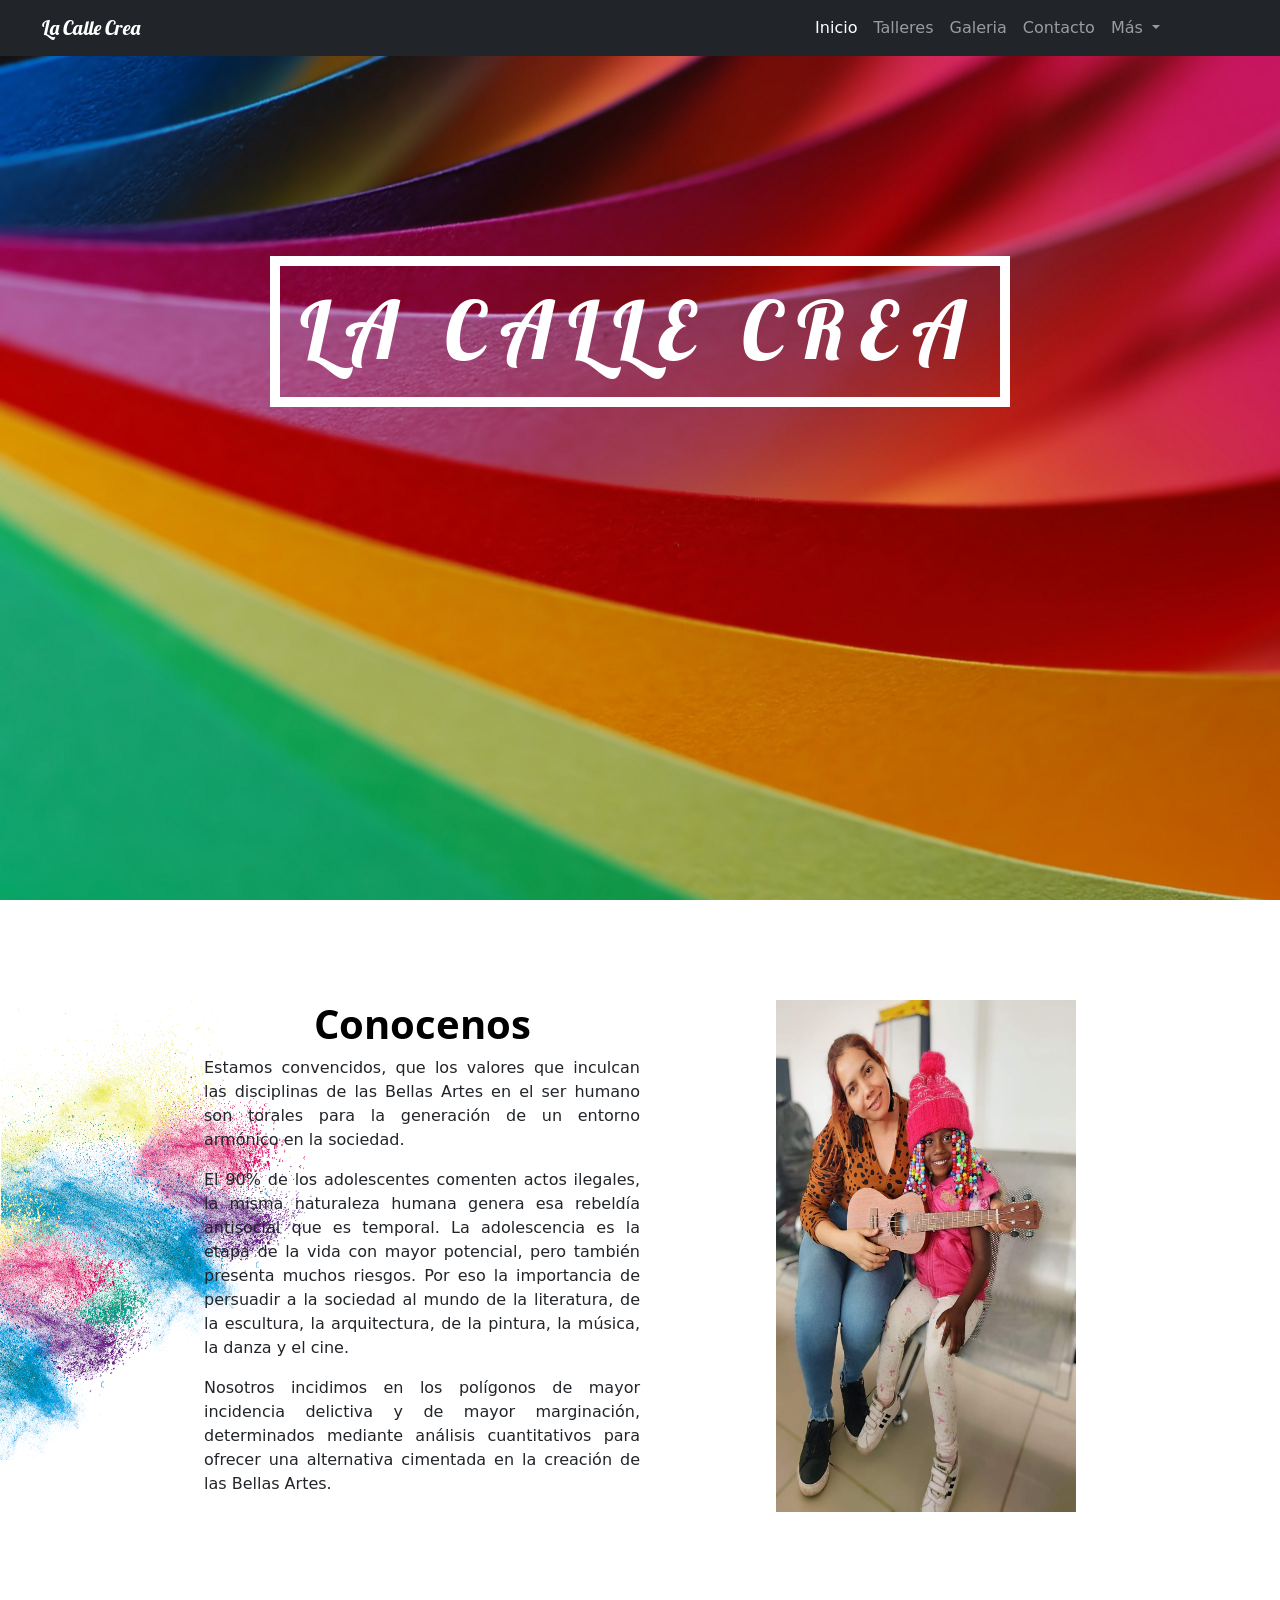
<file: index.html>
<!DOCTYPE html>
<html lang="en">

<head>
    <meta charset="UTF-8">
    <meta http-equiv="X-UA-Compatible" content="IE=edge">
    <meta name="viewport" content="width=device-width, initial-scale=1.0">
    <link href="https://cdn.jsdelivr.net/npm/bootstrap@5.1.3/dist/css/bootstrap.min.css" rel="stylesheet"
        integrity="sha384-1BmE4kWBq78iYhFldvKuhfTAU6auU8tT94WrHftjDbrCEXSU1oBoqyl2QvZ6jIW3" crossorigin="anonymous">
    <link rel="stylesheet" href="styles/styles.css">
    <title>Arte</title>
</head>

<body>
    <header class="fondo_caja">
        <nav class="navbar navbar-expand-lg navbar-dark bg-dark">
            <div class="container-fluid">
                <a class="navbar-brand fuente-2" href="#">La Calle Crea</a>
                <button class="navbar-toggler" type="button" data-bs-toggle="collapse"
                    data-bs-target="#navbarNavDropdown" aria-controls="navbarNavDropdown" aria-expanded="false"
                    aria-label="Toggle navigation">
                    <span class="navbar-toggler-icon"></span>
                </button>
                <div class="collapse navbar-collapse flex-row-reverse" id="navbarNavDropdown">
                    <ul class="navbar-nav">
                        <li class="nav-item">
                            <a class="nav-link active" aria-current="page" href="#">Inicio</a>
                        </li>
                        <li class="nav-item">
                            <a class="nav-link" href="#">Talleres</a>
                        </li>
                        <li class="nav-item">
                            <a class="nav-link" href="#">Galeria</a>
                        </li>
                        <li class="nav-item">
                            <a class="nav-link" href="#">Contacto</a>
                        </li>
                        <li class="nav-item dropdown">
                            <a class="nav-link dropdown-toggle" href="#" id="navbarDropdownMenuLink" role="button"
                                data-bs-toggle="dropdown" aria-expanded="false">
                                Más
                            </a>
                            <ul class="dropdown-menu" aria-labelledby="navbarDropdownMenuLink">
                                <li><a class="dropdown-item" href="#">Grabaciones</a></li>
                                <li><a class="dropdown-item" href="#">Obras de teatro</a></li>
                            </ul>
                        </li>
                    </ul>
                </div>
            </div>
        </nav>
        <div class="contenedor-header">
            <h1 class="titulo">LA CALLE CREA</h1>
        </div>
    </header>
    <main>
        <section>
            <article class="container">
                <div class="caja ctexto">
                    <h2 class="titulo-texto">Conocenos</h2>
                    <p>Estamos convencidos, que los valores que inculcan las disciplinas de las Bellas
                        Artes en el ser humano son torales para la generación de un entorno armónico en la sociedad.</p>
                    <p>
                        El 90% de los adolescentes comenten actos ilegales, la misma naturaleza humana genera esa
                        rebeldía
                        antisocial que es temporal. La adolescencia es la etapa de la vida con mayor potencial, pero
                        también
                        presenta muchos riesgos. Por eso la importancia de persuadir a la sociedad al mundo de la
                        literatura,
                        de la escultura, la arquitectura, de la pintura, la música, la danza y el cine.
                    </p>
                    <p>Nosotros incidimos en los polígonos de mayor incidencia delictiva y de mayor
                        marginación, determinados mediante análisis cuantitativos para ofrecer una alternativa cimentada
                        en
                        la creación de las Bellas Artes.</p>
                </div>
                <div class="caja cimagen">
                    <img src="images/conocenos.jpeg" alt="">
                </div>
            </article>
        </section>

    </main>

    <!-- JavaScript Bundle with Popper -->
    <script src="https://cdn.jsdelivr.net/npm/bootstrap@5.1.3/dist/js/bootstrap.bundle.min.js"
        integrity="sha384-ka7Sk0Gln4gmtz2MlQnikT1wXgYsOg+OMhuP+IlRH9sENBO0LRn5q+8nbTov4+1p"
        crossorigin="anonymous"></script>
</body>

</html>
</file>
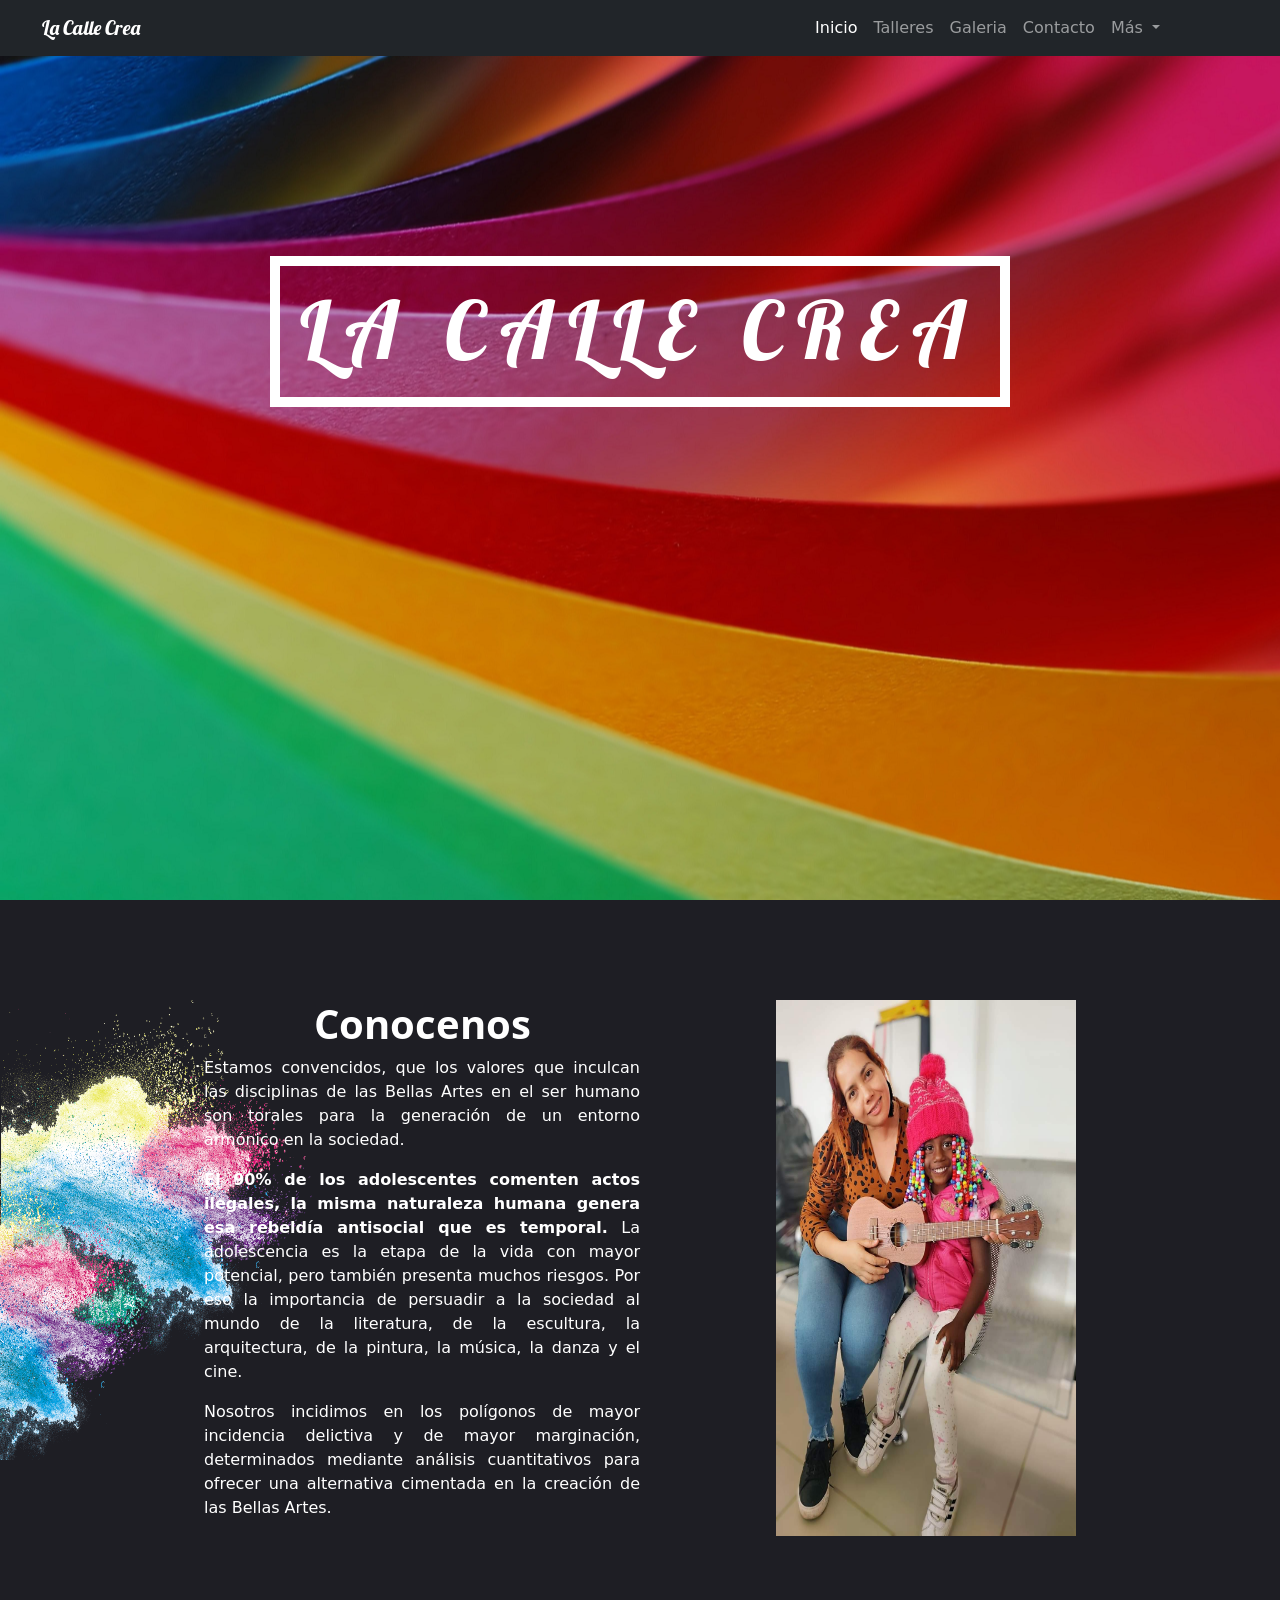
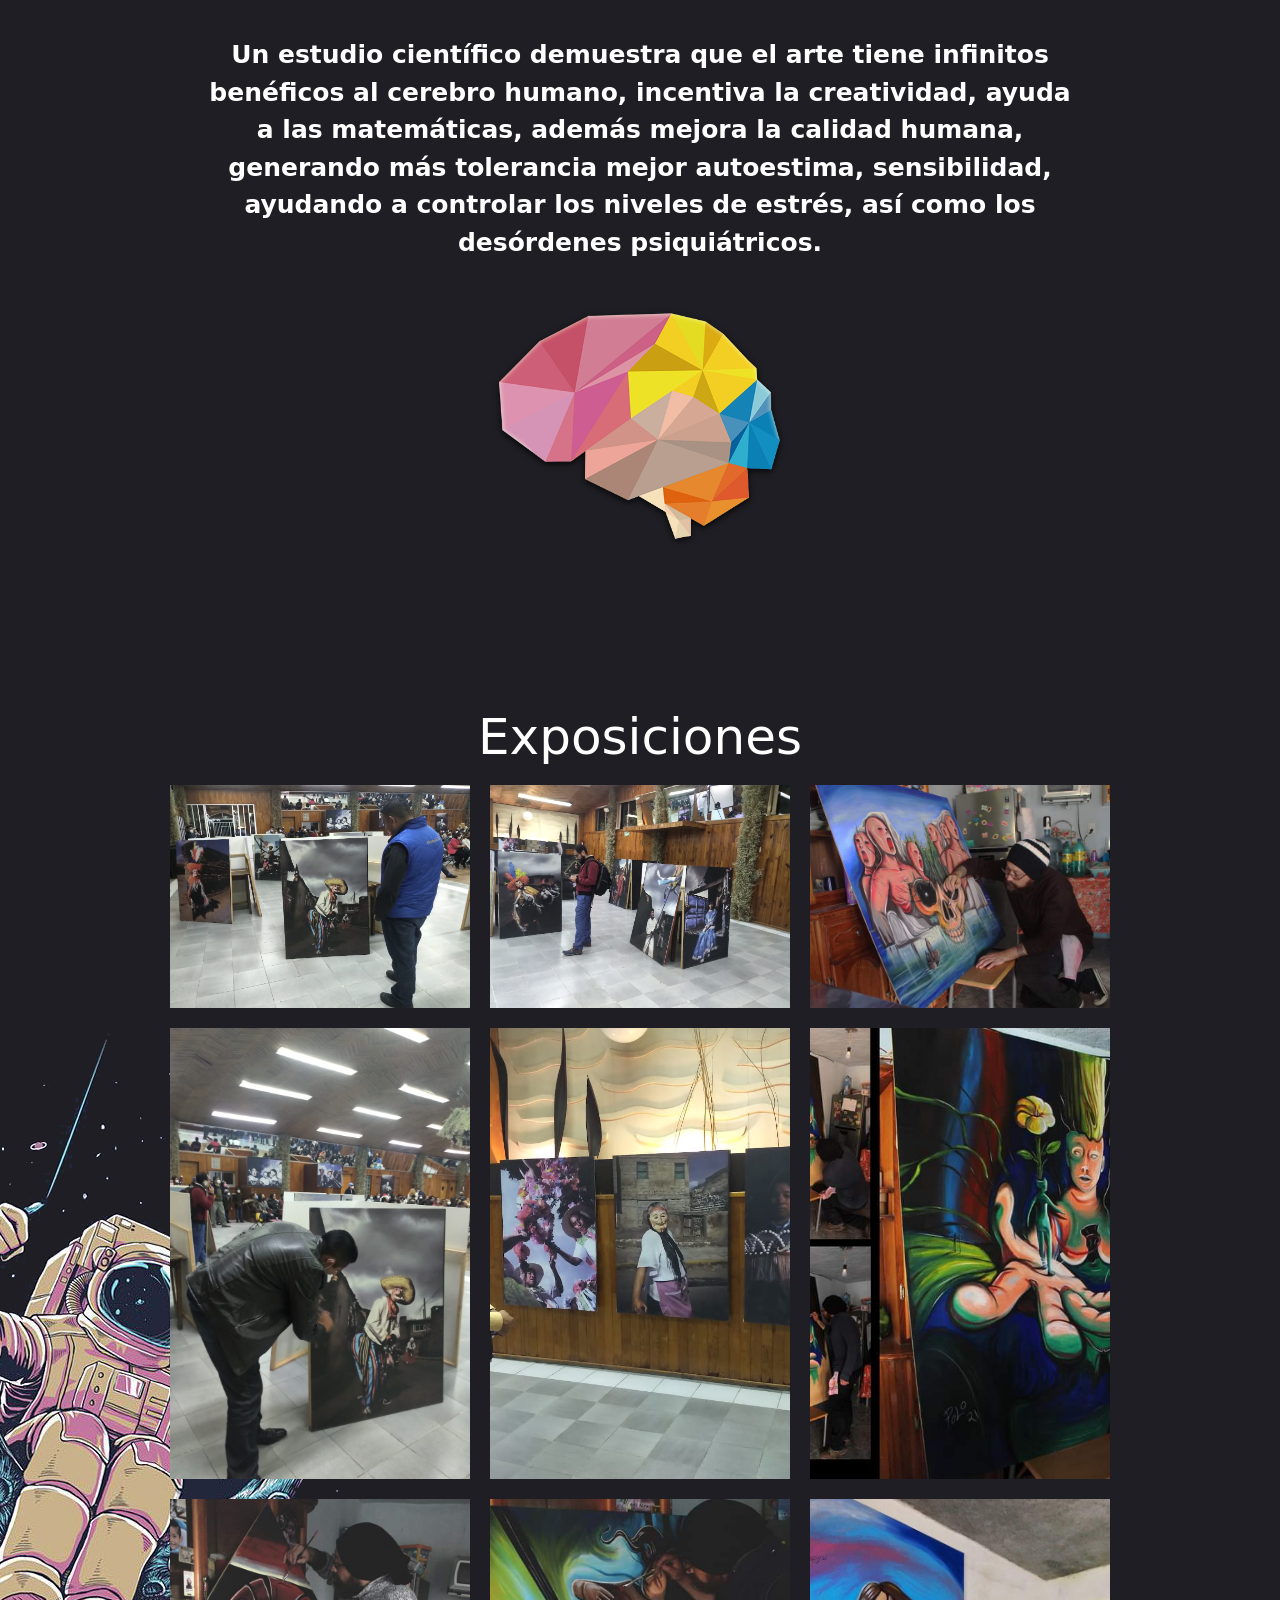
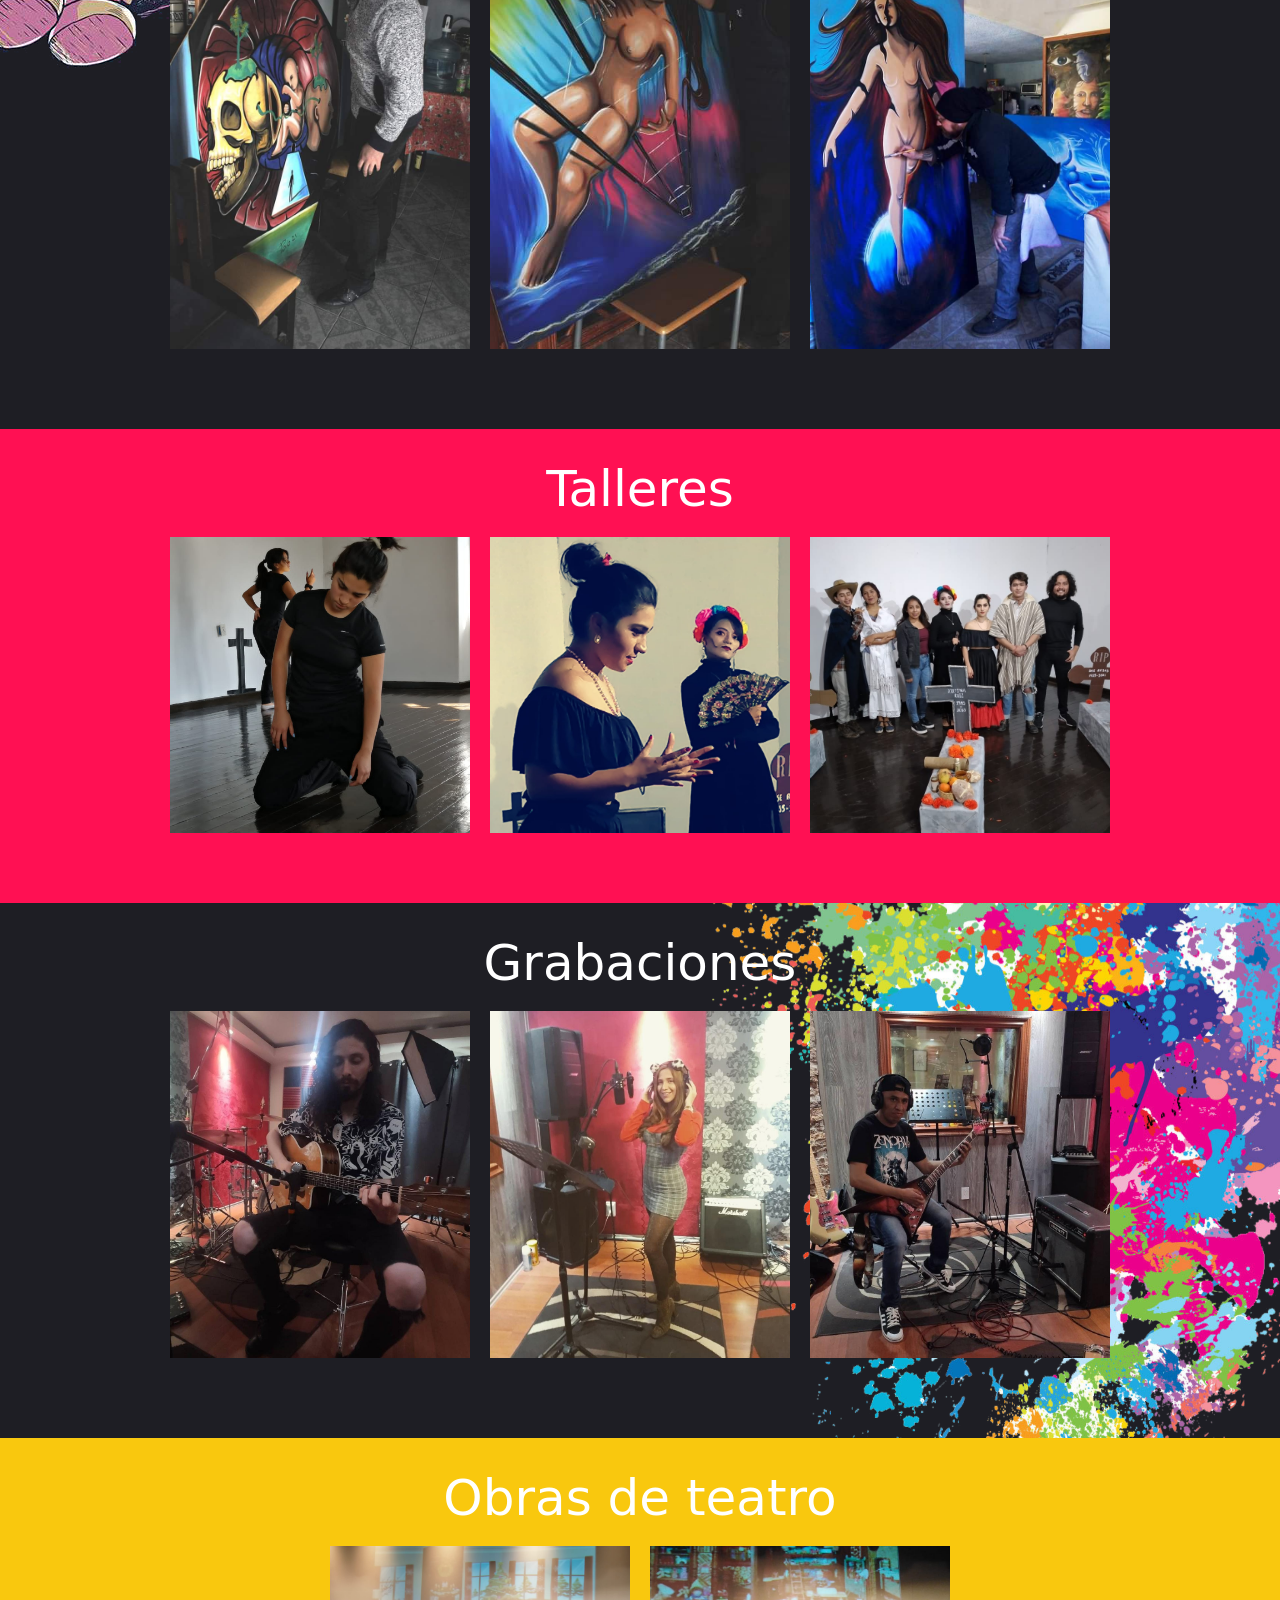
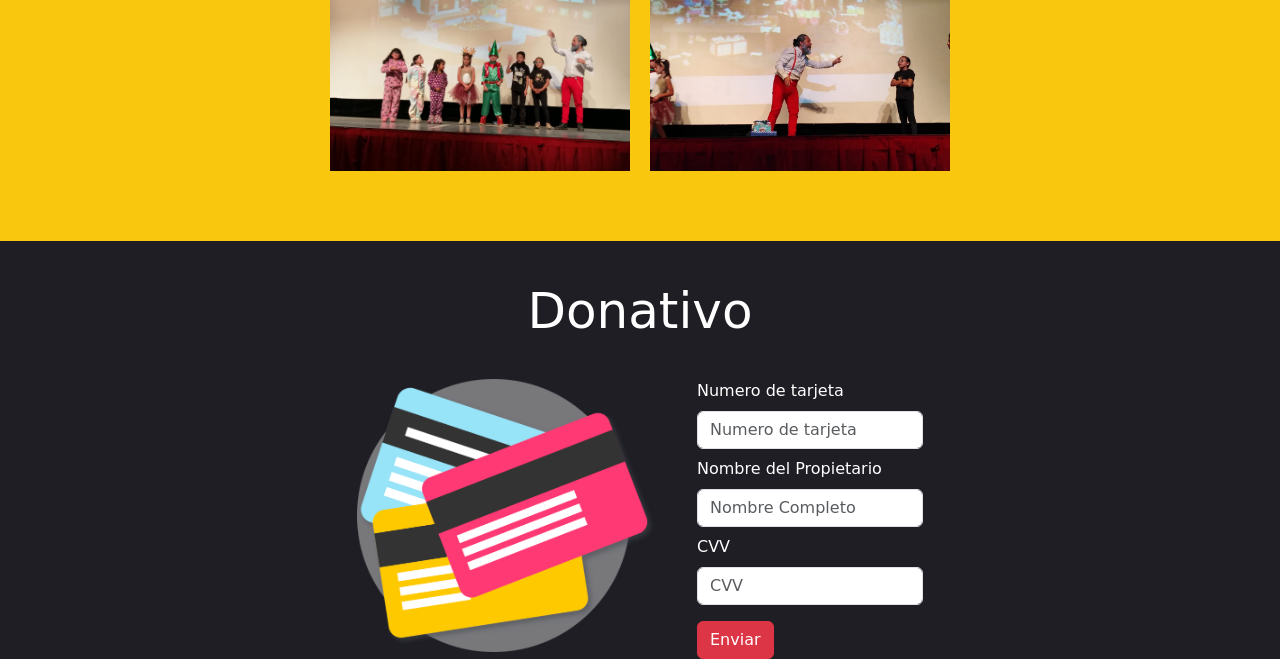
<file: Docs/index.html>
<!DOCTYPE html>
<html lang="en">

<head>
    <meta charset="UTF-8">
    <meta http-equiv="X-UA-Compatible" content="IE=edge">
    <meta name="viewport" content="width=device-width, initial-scale=1.0">
    <link href="https://cdn.jsdelivr.net/npm/bootstrap@5.1.3/dist/css/bootstrap.min.css" rel="stylesheet"
        integrity="sha384-1BmE4kWBq78iYhFldvKuhfTAU6auU8tT94WrHftjDbrCEXSU1oBoqyl2QvZ6jIW3" crossorigin="anonymous">
    <link rel="stylesheet" href="styles/styles.css">
    <title>Arte Méxicano</title>
</head>

<body>
    <header class="fondo_caja">
        <nav class="navbar navbar-expand-lg navbar-dark bg-dark">
            <div class="container-fluid">
                <a class="navbar-brand fuente-2" href="#">La Calle Crea</a>
                <button class="navbar-toggler" type="button" data-bs-toggle="collapse"
                    data-bs-target="#navbarNavDropdown" aria-controls="navbarNavDropdown" aria-expanded="false"
                    aria-label="Toggle navigation">
                    <span class="navbar-toggler-icon"></span>
                </button>
                <div class="collapse navbar-collapse flex-row-reverse" id="navbarNavDropdown">
                    <ul class="navbar-nav">
                        <li class="nav-item">
                            <a class="nav-link active" aria-current="page" href="#">Inicio</a>
                        </li>
                        <li class="nav-item">
                            <a class="nav-link" href="#">Talleres</a>
                        </li>
                        <li class="nav-item">
                            <a class="nav-link" href="#">Galeria</a>
                        </li>
                        <li class="nav-item">
                            <a class="nav-link" href="#">Contacto</a>
                        </li>
                        <li class="nav-item dropdown">
                            <a class="nav-link dropdown-toggle" href="#" id="navbarDropdownMenuLink" role="button"
                                data-bs-toggle="dropdown" aria-expanded="false">
                                Más
                            </a>
                            <ul class="dropdown-menu" aria-labelledby="navbarDropdownMenuLink">
                                <li><a class="dropdown-item" href="#">Grabaciones</a></li>
                                <li><a class="dropdown-item" href="#">Obras de teatro</a></li>
                            </ul>
                        </li>
                    </ul>
                </div>
            </div>
        </nav>
        <div class="contenedor-header">
            <h1 class="titulo">LA CALLE CREA</h1>
        </div>
    </header>
    <main>
        <section class="conocenos">
            <article class="container">
                <div class="caja ctexto">
                    <h2 class="titulo-texto">Conocenos</h2>
                    <p>Estamos convencidos, que los valores que inculcan las disciplinas de las Bellas
                        Artes en el ser humano son torales para la generación de un entorno armónico en la sociedad.</p>
                    <p>
                        <strong>El 90% de los adolescentes comenten actos ilegales, la misma naturaleza humana genera
                            esa
                            rebeldía
                            antisocial que es temporal.</strong> La adolescencia es la etapa de la vida con mayor
                        potencial, pero
                        también
                        presenta muchos riesgos. Por eso la importancia de persuadir a la sociedad al mundo de la
                        literatura,
                        de la escultura, la arquitectura, de la pintura, la música, la danza y el cine.
                    </p>
                    <p>Nosotros incidimos en los polígonos de mayor incidencia delictiva y de mayor
                        marginación, determinados mediante análisis cuantitativos para ofrecer una alternativa cimentada
                        en
                        la creación de las Bellas Artes.</p>
                </div>
                <div class="caja cimagen">
                    <img src="images/conocenos.jpeg" alt="">
                </div>
            </article>
            <article class="container flex-sm-column">
                <p class="text-center brain">
                    <strong>Un estudio científico demuestra que el arte tiene infinitos benéficos al cerebro humano, incentiva
                    la
                    creatividad, ayuda a las matemáticas, además mejora la calidad humana, generando más tolerancia
                    mejor autoestima, sensibilidad, ayudando a controlar los niveles de estrés, así como los desórdenes
                    psiquiátricos.</strong>
                </p>
                <div class="cimagen">
                    <img src="./images/brain-art.png" alt="">
                </div>

            </article>
        </section>
        <section class="fotos">
            <article class="container">
                <h2>Exposiciones</h2>
                <div class="galeria">
                    <div class="caja">
                        <img src="./images/E1.jpeg" alt="">
                    </div>
                    <div class="caja">
                        <img src="./images/E2.jpeg" alt="">
                    </div>
                    <div class="caja">
                        <img src="./images/E9.jpeg" alt="">
                    </div>
                    <div class="caja">
                        <img src="./images/E3.jpeg" alt="">
                    </div>
                    <div class="caja">
                        <img src="./images/E4.jpeg" alt="">
                    </div>
                    <div class="caja">
                        <img src="./images/E5.jpeg" alt="">
                    </div>
                    <div class="caja">
                        <img src="./images/E6.jpeg" alt="">
                    </div>
                    <div class="caja">
                        <img src="./images/E7.jpeg" alt="">
                    </div>
                    <div class="caja">
                        <img src="./images/E8.jpeg" alt="">
                    </div>
                </div>
            </article>
        </section>
        <section class="fotos seccion">
            <article class="container">
                <h2>Talleres</h2>
                <div class="galeria">
                    <div class="caja">
                        <img src="./images/T1.jpeg" alt="">
                    </div>
                    <div class="caja">
                        <img src="./images/T4.jpeg" alt="">
                    </div>
                    <div class="caja">
                        <img src="./images/T5.jpeg" alt="">
                    </div>               
                </div>
            </article>
        </section>
        <section class="fotos grabaciones seccion-o">
            <article class="container">
                <h2>Grabaciones</h2>
                <div class="galeria">
                    <div class="caja">
                        <img src="./images/G1.jpeg" alt="">
                    </div>
                    <div class="caja">
                        <img src="./images/G2.jpeg" alt="">
                    </div>
                    <div class="caja">
                        <img src="./images/G3.jpeg" alt="">
                    </div>        
                </div>
            </article>
        </section>
        <section class="fotos seccion other-seccion">
            <article class="container">
                <h2>Obras de teatro</h2>
                <div class="galeria">
                    <div class="caja">
                        <img src="./images/O1.jpeg" alt="">
                    </div>
                    <div class="caja">
                        <img src="./images/O2.jpeg" alt="">
                    </div>     
                </div>
            </article>
        </section>
        <section class="donativos">
            
            <article class="container">
                <h2>Donativo</h2>
                <div class="donativo">
                    <div class="tarjeta">
                        <img src="./images/cards.png" alt="">
                    </div>
                    <div>
                        <form action="">
                            <label class= "mt-2 mb-2"for="tarjeta">Numero de tarjeta</label>
                            <input id="tajeta" type="text" class="form-control" placeholder="Numero de tarjeta">
                            <label class= "mt-2 mb-2"for="PRO">Nombre del Propietario</label>
                            <input id="PRO" type="text" class="form-control"placeholder="Nombre Completo">
                            <label class= "mt-2 mb-2"for="CVV">CVV</label>
                            <input id="CVV" type="text" class="form-control" placeholder="CVV">
                            <input type="button" class=" mt-3 btn btn-danger" value="Enviar">
                        </form>
                    </div>
                </div>
                
                
                
            </article>
        </section>
    </main>

    <!-- JavaScript Bundle with Popper -->
    <script src="https://cdn.jsdelivr.net/npm/bootstrap@5.1.3/dist/js/bootstrap.bundle.min.js"
        integrity="sha384-ka7Sk0Gln4gmtz2MlQnikT1wXgYsOg+OMhuP+IlRH9sENBO0LRn5q+8nbTov4+1p"
        crossorigin="anonymous"></script>
</body>

</html>
</file>
<file: styles/styles.css>
@import url("https://fonts.googleapis.com/css2?family=Open+Sans:ital,wght@0,300;0,400;0,600;0,700;1,300&family=Pushster&family=Shizuru&display=swap");
* {
  -webkit-box-sizing: border-box;
          box-sizing: border-box;
  margin: 0;
  padding: 0;
}

.fuente-1 {
  font-family: 'Shizuru', cursive;
}

.fuente-2 {
  font-family: 'Pushster', cursive;
}

.fondo_caja {
  background: url("../images/bg-colors-r.png");
  max-height: 100vh;
  min-height: 100vh;
  background-position: left;
  background-attachment: fixed;
}

.fondo_caja .navbar .navbar-brand {
  margin-left: 30px;
}

.fondo_caja .navbar .navbar-nav {
  margin-right: 100px;
}

.contenedor-header {
  display: -webkit-box;
  display: -ms-flexbox;
  display: flex;
  -webkit-box-pack: center;
      -ms-flex-pack: center;
          justify-content: center;
  margin-top: 200px;
}

.titulo {
  color: #ffff;
  letter-spacing: 15px;
  font-family: 'Pushster', cursive;
  font-size: 80px;
  padding: 15px 20px 20px;
  border: #fff solid 10px;
}

main section {
  background: url("../images/font-text.png");
  background-repeat: no-repeat;
}

main section .container {
  display: -webkit-box;
  display: -ms-flexbox;
  display: flex;
  margin: 100px auto;
  -webkit-box-pack: justify;
      -ms-flex-pack: justify;
          justify-content: space-between;
  width: 70%;
}

main section .container .caja {
  width: 50%;
  padding: 0;
  margin: 0;
}

main section .container .ctexto {
  text-align: justify;
  font-weight: 400;
}

main section .container .ctexto .titulo-texto {
  text-align: center;
  color: #000;
  font-family: 'Open Sans', sans-serif;
  font-weight: 700;
  font-size: 40px;
}

main section .container .cimagen {
  display: -webkit-box;
  display: -ms-flexbox;
  display: flex;
  margin: 0 auto;
  -webkit-box-pack: end;
      -ms-flex-pack: end;
          justify-content: end;
}

main section .container .cimagen img {
  width: 300px;
}
/*# sourceMappingURL=styles.css.map */
</file>
<file: Docs/styles/styles.css>
@import url("https://fonts.googleapis.com/css2?family=Open+Sans:ital,wght@0,300;0,400;0,600;0,700;1,300&family=Pushster&family=Shizuru&display=swap");
* {
  -webkit-box-sizing: border-box;
          box-sizing: border-box;
  margin: 0;
  padding: 0;
}

body {
  background-color: #1E1E24;
  color: #fff;
}

body::-webkit-scrollbar {
  width: 7px;
}

body::-webkit-scrollbar-track {
  background-color: #000;
}

body::-webkit-scrollbar-thumb {
  border-radius: 5px;
  background-color: #d20962;
}

.fuente-1 {
  font-family: 'Shizuru', cursive;
}

.fuente-2 {
  font-family: 'Pushster', cursive;
}

.fondo_caja {
  background: url("../images/bg-colors-r.png");
  max-height: 100vh;
  min-height: 100vh;
  background-position: left;
  background-attachment: fixed;
}

.fondo_caja .navbar .navbar-brand {
  margin-left: 30px;
}

.fondo_caja .navbar .navbar-nav {
  margin-right: 100px;
}

.contenedor-header {
  display: -webkit-box;
  display: -ms-flexbox;
  display: flex;
  -webkit-box-pack: center;
      -ms-flex-pack: center;
          justify-content: center;
  margin-top: 200px;
}

.titulo {
  color: #ffff;
  letter-spacing: 15px;
  font-family: 'Pushster', cursive;
  font-size: 80px;
  padding: 15px 20px 20px;
  border: #fff solid 10px;
}

main .conocenos {
  background: url("../images/font-text.png");
  background-repeat: no-repeat;
  background-position: end;
}

main .conocenos .container {
  display: -webkit-box;
  display: -ms-flexbox;
  display: flex;
  margin: 100px auto;
  -webkit-box-pack: justify;
      -ms-flex-pack: justify;
          justify-content: space-between;
  width: 70%;
}

main .conocenos .container .caja {
  width: 50%;
  padding: 0;
  margin: 0;
}

main .conocenos .container .ctexto {
  text-align: justify;
  font-weight: 400;
}

main .conocenos .container .ctexto .titulo-texto {
  text-align: center;
  font-family: 'Open Sans', sans-serif;
  font-weight: 700;
  font-size: 40px;
}

main .conocenos .container .cimagen {
  display: -webkit-box;
  display: -ms-flexbox;
  display: flex;
  margin: 0 auto;
  -webkit-box-pack: end;
      -ms-flex-pack: end;
          justify-content: end;
}

main .conocenos .container .cimagen img {
  width: 300px;
}

main .conocenos .container .brain {
  font-size: 25px;
}

main .fotos {
  padding-bottom: 70px;
  background: url("../images/asto.png");
  background-position: -150px;
  background-repeat: no-repeat;
}

main .fotos .container {
  text-align: center;
}

main .fotos .container h2 {
  padding-top: 30px;
  font-size: 50px;
}

main .fotos .galeria {
  display: -webkit-box;
  display: -ms-flexbox;
  display: flex;
  -ms-flex-wrap: wrap;
      flex-wrap: wrap;
  -webkit-box-pack: center;
      -ms-flex-pack: center;
          justify-content: center;
}

main .fotos .galeria .caja {
  margin: 10px;
}

main .fotos .galeria .caja img {
  vertical-align: top;
  width: 300px;
  height: 100%;
  -o-object-fit: cover;
     object-fit: cover;
  -o-object-position: center center;
     object-position: center center;
}

main .seccion-o {
  background: url("../images/color.png");
  background-position: right;
  background-repeat: no-repeat;
  padding-bottom: 70px;
}

main .seccion {
  padding-bottom: 60px;
  background: #FF1053;
}

main .seccion .container h2 {
  color: #fff;
  font-size: 50px;
}

main .other-seccion {
  background: #F9C80E;
}

main .donativos .container h2 {
  margin-top: 40px;
  text-align: center;
  font-size: 50px;
}

main .donativo {
  display: -webkit-box;
  display: -ms-flexbox;
  display: flex;
  margin-top: 30px;
  -webkit-box-pack: center;
      -ms-flex-pack: center;
          justify-content: center;
  -webkit-box-align: center;
      -ms-flex-align: center;
          align-items: center;
}

main .donativo .tarjeta {
  margin-right: 40px;
}

main .donativo .tarjeta img {
  width: 300px;
}
/*# sourceMappingURL=styles.css.map */
</file>
